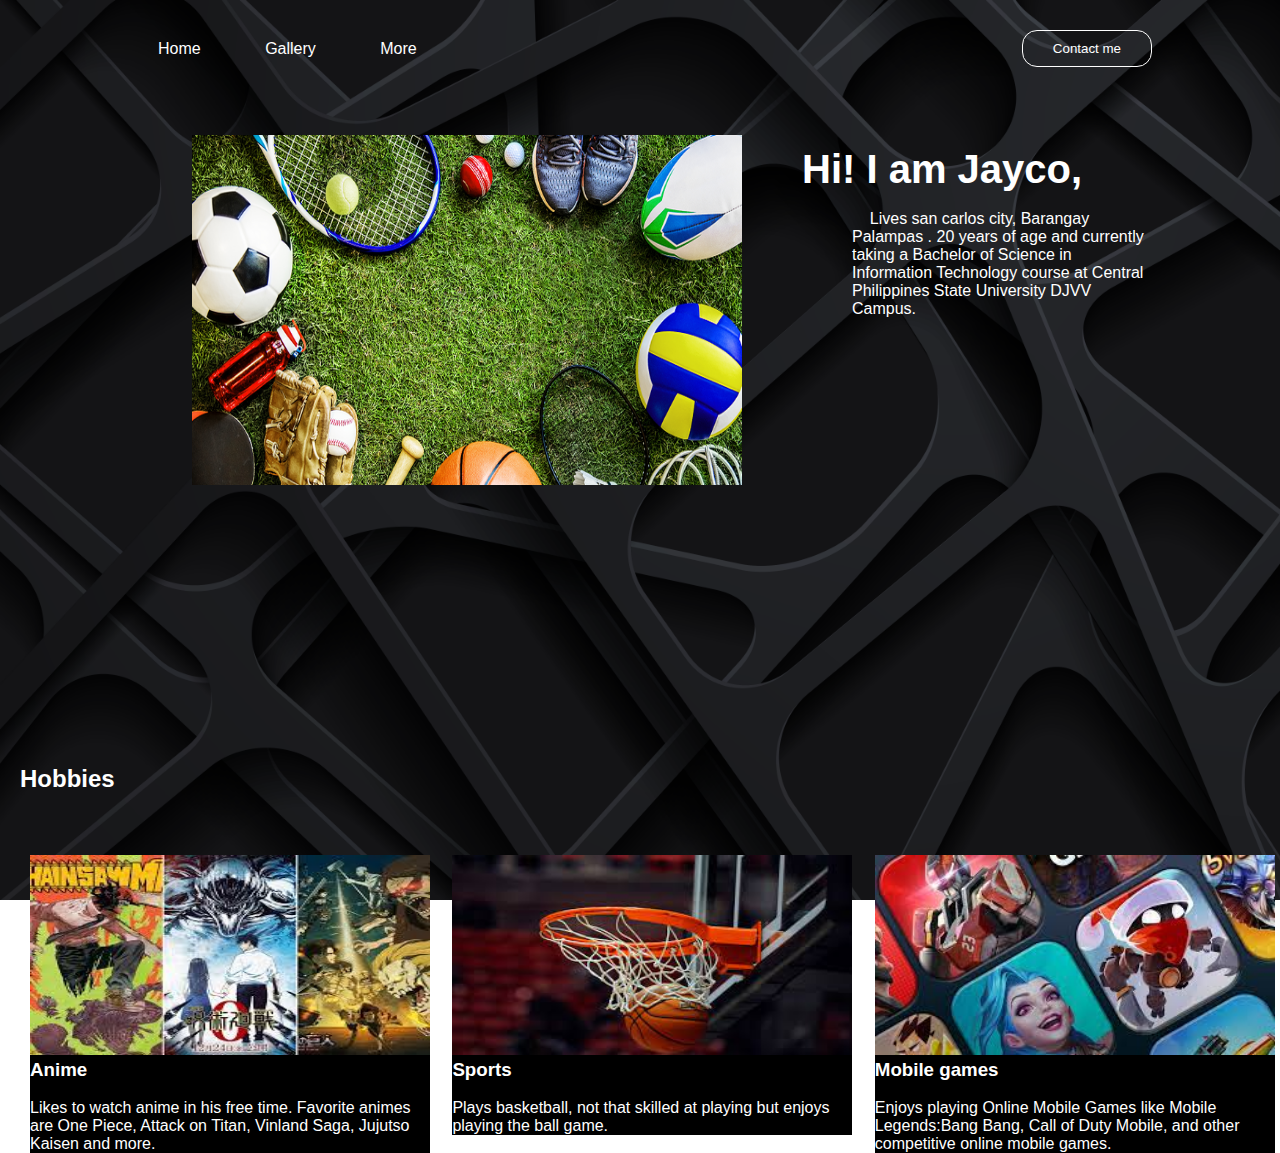
<file: index.html>
<!DOCTYPE html>
<html lang ="en">
    <head>
        <meta charset="UTF-8" />
        <meta name ="viewport" content="width=device-width,initial-scale=1.0" />
        <link rel="stylesheet" href="mystyle.css"/>
        <title>Document</title>
    </head>
    <body > 
    <header>
    <nav class="nav_links">
    <li><a href="#" >Home</a></li>
    <li><a href="Project.html" >Gallery</a></li>
    <li><a href="more.html" >More</a></li>
    </nav>
    <a href="#" ><button>Contact me</button></a>
    </header>
    <div id="head">
    <h1>Hi! I am Jayco,</h1>
    <br>
    <p>
    &nbsp;&nbsp;&nbsp;&nbsp;Lives san carlos city, Barangay Palampas . 20 years of age 
    and currently taking a Bachelor of Science in Information Technology course
    at Central Philippines State University DJVV Campus.
    </p>
    </div>
    <div id="img">
    <img src="hob2.png" width="550px" height="350px"> 
    </div>
    <div id="head2">
    <h2>Hobbies</h2>
    </div>
    <div id="hob1">
    <img src="anime.jpg" width="400px" height="200px"> 
    <h3>Anime</h3>
    <br>
    <p>Likes to watch anime in his free time. Favorite animes are
    One Piece, Attack on Titan, Vinland Saga, Jujutso Kaisen and more.
    </div>
    <div id="hob2">
     <img src="sport.jpg" width="400px" height="200px">
     <h3>Sports</h3>
     <br>
     <p>Plays basketball, not that skilled at playing but enjoys playing
     the ball game.
    </div>
    <div id="hob3">
     <img src="games.jpg" width="400px" height="200px">
     <h3>Mobile games</h3>
     <br>
     <p>Enjoys playing Online Mobile Games like Mobile Legends:Bang Bang, Call of Duty
     Mobile, and other competitive online mobile games.
    </div>
    </body>
    </html>
</file>
<file: mystyle.css>
*{
margin: 0;
padding: 0;
text-decoration: none;
outline: none;
color: white;
font-family:sans-serif;

}
header{
display: flex;
justify-content:space-between;
align-items:center;
padding:30px 10%;
}
button{
background-color:transparent;
padding: 10px 30px;
border-radius: 15px;
border:1px solid white;
}
.nav_links li{
display:inline-block;
padding:0 30px;
}
.nav_links li a{
list-style: none;
}
.nav_links li a{
transition:all 0.3s ease 0s;
}
.nav_links li a:hover {
color: blue;
}
body{
background-image: url("bg.png");
background-repeat:no-repeat;
background-attachment: fixed;
background-position: center;
background-size: cover;


}
#head{
width: 300px;
height: 200px;
margin-top: 50px;
padding-bottom: 10px;
padding-left:10px;
position: absolute;
right: 10%;
}
h1{
font-size:40px;
position:relative;
right:50px;
}
#img{
position:absolute;
top: 15%;
left: 15%;
}
#head2{
margin-left: 20px;
position: absolute;
top: 85%
}
#hob1{
background-color: black;
width: 400px;
height: auto;
margin-left: 30px;
position: absolute;
top: 95%;
}
#hob2{
background-color: black;
width: 400px;
height: auto;
margin-left: 30px;
position: absolute;
top: 95%;
left: 33%;
}
#hob3{
background-color: black;
width: 400px;
height: auto;
margin-left: 30px;
position: absolute;
top: 95%;
left: 66%;
}
</file>
